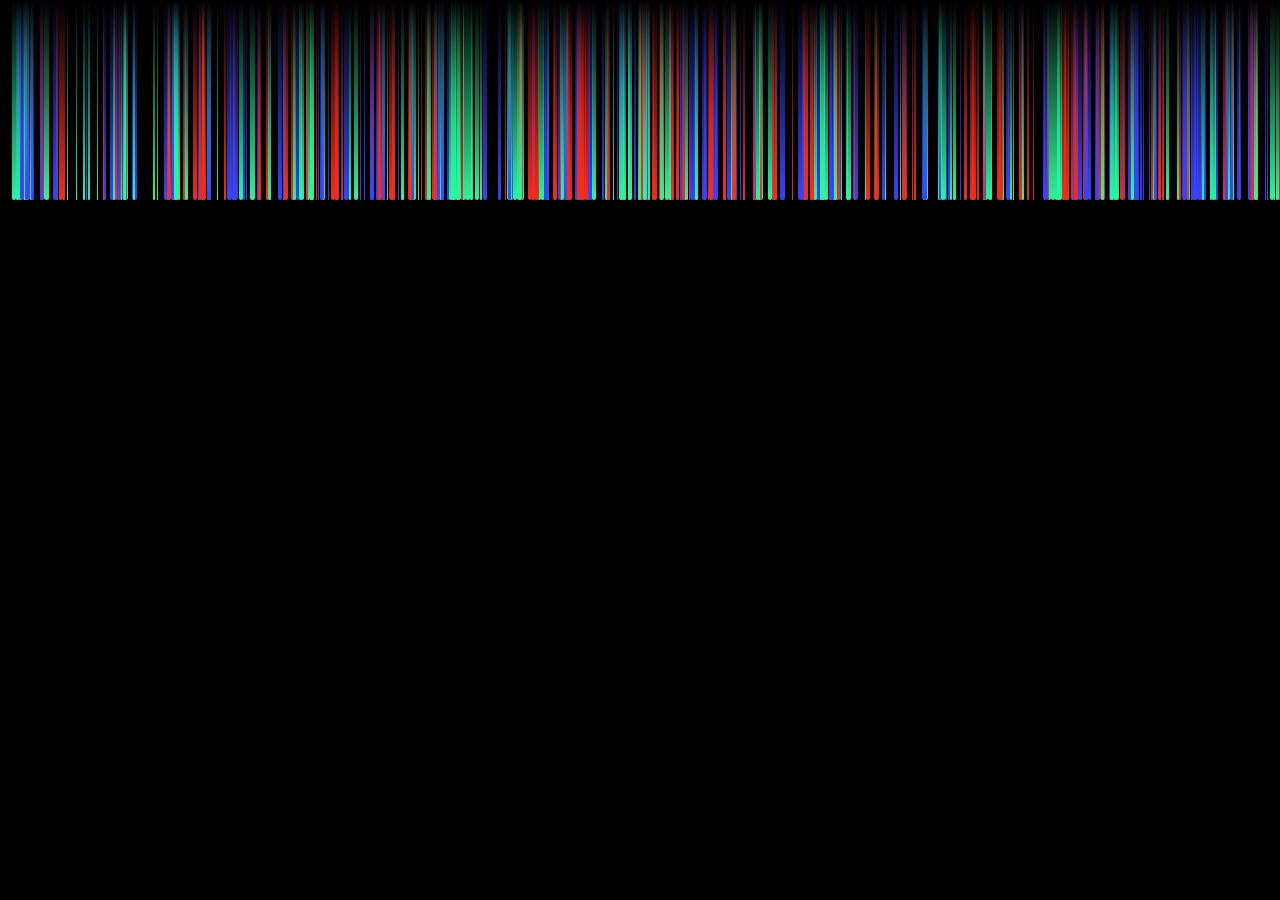
<file: colorrain/index.html>
<!DOCTYPE html>
<html lang="en">
<head>
    <meta charset="UTF-8">
    <meta http-equiv="X-UA-Compatible" content="IE=edge">
    <meta name="viewport" content="width=device-width, initial-scale=1.0">
    <link rel="stylesheet" href="style.css">
    <title>color rain</title>
</head>
<body>
    
</body>
    <script src="script.js"></script>
</html>
</file>
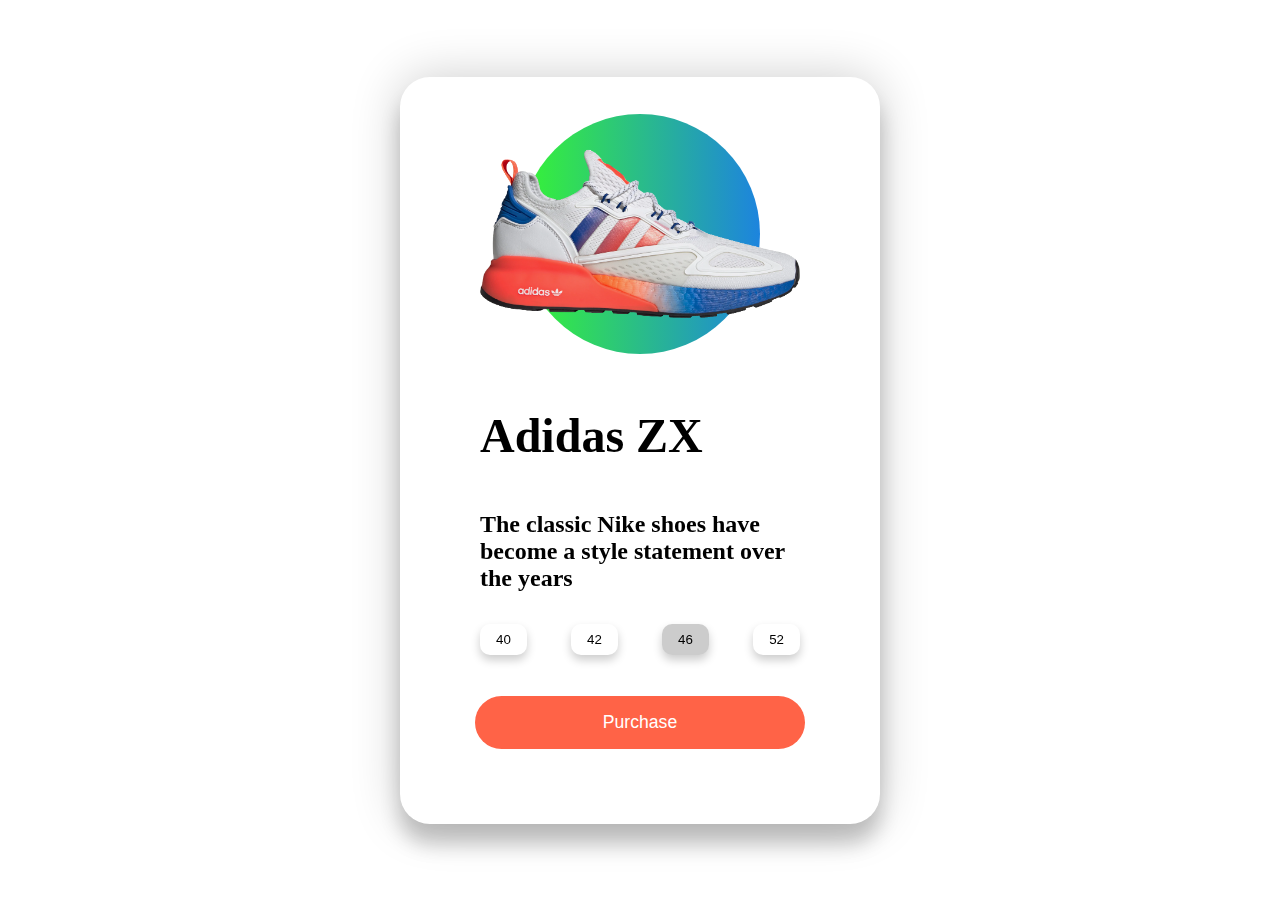
<file: shoe_card/index.html>
<!DOCTYPE html>
<html lang="en">
<head>
    <meta charset="UTF-8">
    <meta http-equiv="X-UA-Compatible" content="IE=edge">
    <meta name="viewport" content="width=device-width, initial-scale=1.0">
    <link rel="stylesheet" href="style.css">
    <title>3d card</title>
</head>
<body>
    <div class="container">
        <div class="card">
            <div class="sneaker">
                <div class="circle"></div>
                <img src="adidas.png">
            </div>
            <div class="info">
                <h1 class="title">Adidas ZX</h1>
                <h3 class="description">The classic Nike shoes
                    have become a style statement over the years
                </h3>
                <div class="sizes">
                    <button>40</button>
                    <button>42</button>
                    <button class="active">46</button>
                    <button>52</button>
                </div>
            </div>
            <div class="purchase">
                <button type="submit">Purchase</button>
            </div>
        </div>
    </div>
</body>
<script src="script.js"></script>
</html>
</file>
<file: colorrain/style.css>
*{
    margin: 0px;
    padding: 0px;
    box-sizing: border-box;
}

body{
    background-color: black;
    overflow:hidden;
    height: 100vh;
}

i{
    position: absolute;
    height: 200px;
    background:linear-gradient(transparent,#fff);
    border-bottom-left-radius: 5px;
    border-bottom-right-radius: 5px;
    animation: downfall 5s linear infinite;
}


i:nth-child(3n+1){
    background:linear-gradient(transparent,#f52c1d);
}

i:nth-child(3n+2){
    background:linear-gradient(transparent,#28f79d);
}

i:nth-child(3n+3){
    background:linear-gradient(transparent,#3943fa);
}


@keyframes downfall{
    0%{
        transform: translateY(-200px);
    }
    100%{
        transform: translateY(calc(100vh + 200px));
    }
}
</file>
<file: shoe_card/style.css>
*{
    padding: 0px;
    margin:0px;
    box-sizing: border-box;
}

body{
    display: flex;
    justify-content: center;
    align-items: center;
    min-height: 100vh;
    perspective: 100px;
}
.container{
    width: 50%;
    display: flex;
    justify-content: center;
}

.card{
    transform-style: preserve-3d;
    min-height: 83vh;
    width: 30rem;
    padding: 0rem 5rem;
    border-radius: 30px;
    box-shadow: 0px 20px 20px rgba(0, 0, 0,0.2),0px 0px 50px rgba(0,0,0,0.2);
}
.card,.sneaker,.info,.info h3{
    transform-style: preserve-3d;
}
.sneaker{
    display: flex;
    justify-content: center;
    align-items: center;
    min-height: 35vh;
}
.sneaker img{
    width: 20rem;
    z-index: 2;
    transition: all 0.5s ease;
    perspective: 1000px;
}
.circle{
    width: 15rem;
    height: 15rem;
    position: absolute;
    z-index: 1;
    border-radius: 50%;
    background: linear-gradient(to right,
    rgba(55, 245, 51),
    rgba(29, 132, 222)
    );
}
.info h1{
    font-size: 3rem;
    padding: 1rem 0rem;
}

.info h3{
    font-size: 1.5rem;
    padding: 2rem 0rem;
}

.sizes{
    display: flex;
    justify-content: space-between;
}

.sizes button{
    cursor: pointer;
    padding: 0.5rem 1rem;
    border-style: none;
    background-color: white;
    box-shadow:0px 5px 10px rgba(0, 0, 0,0.2);
    border-radius: 10px;
}

button.active{
    background: rgba(0, 0, 0,0.2);
}
.purchase{
    min-height: 15vh;
    display: flex;
    justify-content: center;
    align-items: center;
}
.purchase button{
    cursor: pointer;
    border-style: none;
    color: white;
    background-color: tomato;
    padding: 1rem 8rem;
    border-radius: 30px;
    font-size: 110%;
}

.title,.description,.sizes,.purchase,.card{
    transition: all 0.3s ease-in;
}
</file>
